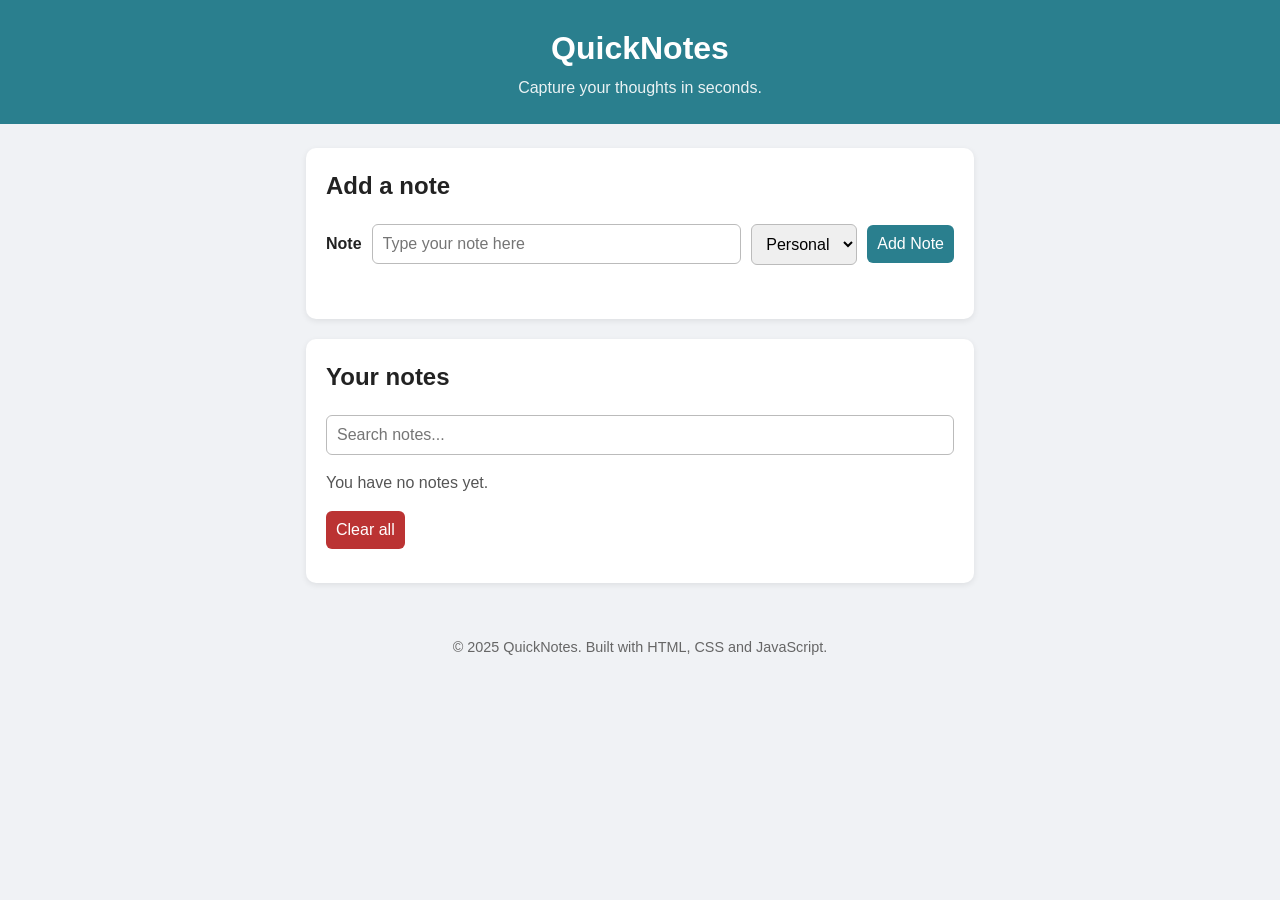
<file: index.html>
<!DOCTYPE html>
<html lang="en">
<head>
  <meta charset="UTF-8">
  <meta name="viewport" content="width=device-width, initial-scale=1.0">
  <title>QuickNotes</title>
  <link rel="stylesheet" href="style.css">
  <script src="script.js" defer></script>
</head>
<body>
  <header>
    <h1>QuickNotes</h1>
    <p>Capture your thoughts in seconds.</p>
  </header>

  <main>
    <section id="add-section">
      <h2>Add a note</h2>
      <form id="note-form">
        <label for="note-input">Note</label>
        <input type="text" id="note-input" placeholder="Type your note here">
        <select id="note-category" aria-label="Category">
          <option value="Personal">Personal</option>
          <option value="Work">Work</option>
          <option value="Study">Study</option>
        </select>
        <button type="submit">Add Note</button>
      </form>
      <p id="error-message"></p>
    </section>

    <section id="notes-section">
      <h2>Your notes</h2>
      <input type="search" id="search-input" placeholder="Search notes..." aria-label="Search notes">
      <p id="note-count"></p>
      <button type="button" id="clear-all">Clear all</button>
      <ul id="notes-list"></ul>
    </section>
  </main>

  <footer>
    <p>&copy; 2025 QuickNotes. Built with HTML, CSS and JavaScript.</p>
  </footer>
</body>
</html>
</file>
<file: style.css>
*, *::before, *::after {
  box-sizing: border-box;
}

body {
  margin: 0;
  font-family: Arial, Helvetica, sans-serif;
  background: #f0f2f5;
  color: #222;
  line-height: 1.5;
}

header {
  background: #2a7f8e;
  color: #fff;
  text-align: center;
  padding: 24px 16px;
}

header h1 { margin: 0 0 4px; }
header p { margin: 0; opacity: 0.9; }

main {
  max-width: 700px;
  margin: 24px auto;
  padding: 0 16px;
}

section {
  background: #fff;
  border-radius: 10px;
  padding: 20px;
  margin-bottom: 20px;
  box-shadow: 0 2px 6px rgba(0, 0, 0, 0.08);
}

section h2 { margin-top: 0; }

footer {
  text-align: center;
  padding: 16px;
  color: #666;
  font-size: 0.9rem;
}

/* Form */
#note-form {
  display: flex;
  gap: 10px;
  align-items: center;
}

#note-form label {
  font-weight: bold;
}

#note-form input {
  flex: 1;
}

input, select, button {
  font-size: 1rem;
  padding: 10px;
  border: 1px solid #bbb;
  border-radius: 6px;
}

#search-input {
  width: 100%;
}

button {
  background: #2a7f8e;
  color: #fff;
  border: none;
  cursor: pointer;
  transition: background 0.2s;
}

button:hover {
  background: #1d5e6a;
}

#error-message {
  color: #c00;
  font-weight: bold;
  min-height: 1.5em;
  margin: 10px 0 0;
}

#clear-all {
  background: #b33;
  margin-bottom: 14px;
}

#clear-all:hover {
  background: #8a2222;
}

#note-count {
  color: #555;
}

/* Notes */
#notes-list {
  list-style: none;
  padding: 0;
  margin: 0;
}

.note {
  padding: 12px 14px;
  margin: 0 0 12px;
  border: 1px solid #ddd;
  border-left-width: 6px;
  border-radius: 8px;
  background: #fafafa;
}

.note-text {
  margin: 0 0 8px;
  word-wrap: break-word;
}

.note-meta {
  display: flex;
  align-items: center;
  gap: 10px;
  font-size: 0.85rem;
  color: #555;
}

.note-category {
  padding: 2px 8px;
  border-radius: 12px;
  background: #e5e5e5;
  font-weight: bold;
}

.note-date { flex: 1; }

.delete-btn {
  background: #b33;
  padding: 6px 12px;
  font-size: 0.85rem;
}

.delete-btn:hover { background: #8a2222; }

.empty-message {
  color: #666;
  font-style: italic;
}

/* Categories */
.category-personal { border-left-color: teal; }
.category-personal .note-category { background: #cdeeee; color: #006666; }

.category-work { border-left-color: darkred; }
.category-work .note-category { background: #f1d0d0; color: #8b0000; }

.category-study { border-left-color: royalblue; }
.category-study .note-category { background: #d3e0fa; color: #1a3fa0; }

/* Small screens */
@media (max-width: 600px) {
  #note-form {
    flex-direction: column;
    align-items: stretch;
  }

  .note-meta {
    flex-wrap: wrap;
  }
}
</file>
